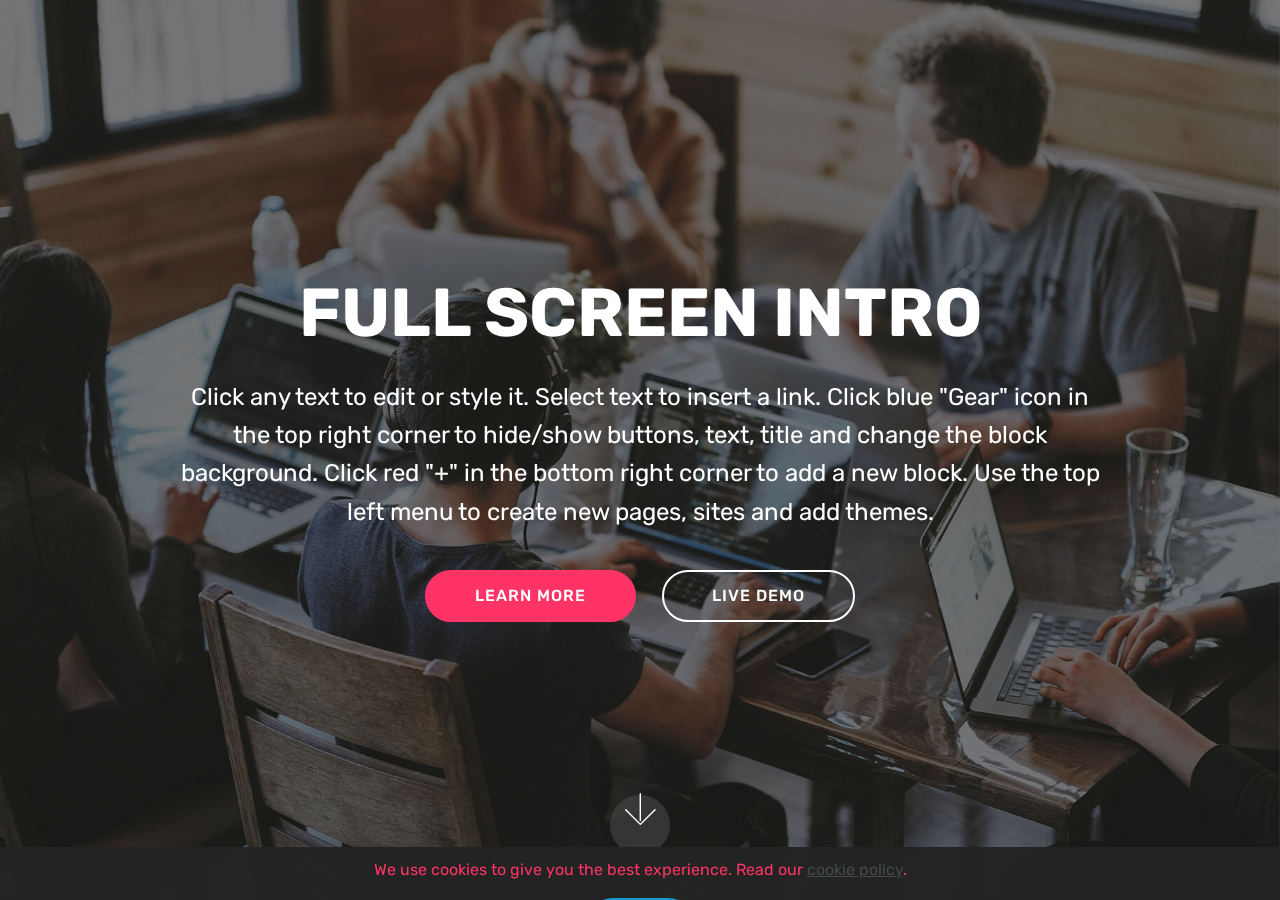
<file: index.html>
<!DOCTYPE html>
<html  >
<head>
  <!-- Site made with Mobirise Website Builder v4.12.4, https://mobirise.com -->
  <meta charset="UTF-8">
  <meta http-equiv="X-UA-Compatible" content="IE=edge">
  <meta name="generator" content="Mobirise v4.12.4, mobirise.com">
  <meta name="twitter:card" content="summary_large_image"/>
  <meta name="twitter:image:src" content="assets/images/index-meta.jpg">
  <meta property="og:image" content="assets/images/index-meta.jpg">
  <meta name="twitter:title" content="//Never Is Forever here...">
  <meta name="viewport" content="width=device-width, initial-scale=1, minimum-scale=1">
  <link rel="shortcut icon" href="assets/images/logo4.png" type="image/x-icon">
  <meta name="description" content="">
  
  
  <title>//Never Is Forever here...</title>
  <link rel="stylesheet" href="assets/web/assets/mobirise-icons/mobirise-icons.css">
  <link rel="stylesheet" href="assets/bootstrap/css/bootstrap.min.css">
  <link rel="stylesheet" href="assets/bootstrap/css/bootstrap-grid.min.css">
  <link rel="stylesheet" href="assets/bootstrap/css/bootstrap-reboot.min.css">
  <link rel="stylesheet" href="assets/tether/tether.min.css">
  <link rel="stylesheet" href="assets/theme/css/style.css">
  <link rel="preload" as="style" href="assets/mobirise/css/mbr-additional.css"><link rel="stylesheet" href="assets/mobirise/css/mbr-additional.css" type="text/css">
  
  
  
</head>
<body>
  <section class="cid-s3zHQ95gdK mbr-fullscreen mbr-parallax-background" id="header2-e">

    

    <div class="mbr-overlay" style="opacity: 0.5; background-color: rgb(35, 35, 35);"></div>

    <div class="container align-center">
        <div class="row justify-content-md-center">
            <div class="mbr-white col-md-10">
                <h1 class="mbr-section-title mbr-bold pb-3 mbr-fonts-style display-1">
                    FULL SCREEN INTRO
                </h1>
                
                <p class="mbr-text pb-3 mbr-fonts-style display-5">
                    Click any text to edit or style it. Select text to insert a link. Click blue "Gear" icon in the top right corner to hide/show buttons, text, title and change the block background. Click red "+" in the bottom right corner to add a new block. Use the top left menu to create new pages, sites and add themes.
                </p>
                <div class="mbr-section-btn">
                    <a class="btn btn-md btn-secondary display-4" href="https://mobirise.co">LEARN MORE</a>
                    <a class="btn btn-md btn-white-outline display-4" href="https://mobirise.co">LIVE DEMO</a>
                </div>
            </div>
        </div>
    </div>
    <div class="mbr-arrow hidden-sm-down" aria-hidden="true">
        <a href="#next">
            <i class="mbri-down mbr-iconfont"></i>
        </a>
    </div>
</section>


  <section class="engine"><a href="https://mobirise.info/m">free website design templates</a></section><script src="assets/web/assets/jquery/jquery.min.js"></script>
  <script src="assets/popper/popper.min.js"></script>
  <script src="assets/bootstrap/js/bootstrap.min.js"></script>
  <script src="assets/web/assets/cookies-alert-plugin/cookies-alert-core.js"></script>
  <script src="assets/web/assets/cookies-alert-plugin/cookies-alert-script.js"></script>
  <script src="assets/tether/tether.min.js"></script>
  <script src="assets/smoothscroll/smooth-scroll.js"></script>
  <script src="assets/parallax/jarallax.min.js"></script>
  <script src="assets/theme/js/script.js"></script>
  
  
<input name="cookieData" type="hidden" data-cookie-customDialogSelector='null' data-cookie-colorText='#ff3366' data-cookie-colorBg='rgba(35, 35, 35, 0.99)' data-cookie-textButton='Agree' data-cookie-colorButton='' data-cookie-colorLink='#424a4d' data-cookie-underlineLink='true' data-cookie-text="We use cookies to give you the best experience. Read our <a href='privacy.html'>cookie policy</a>.">
  </body>
</html>
</file>
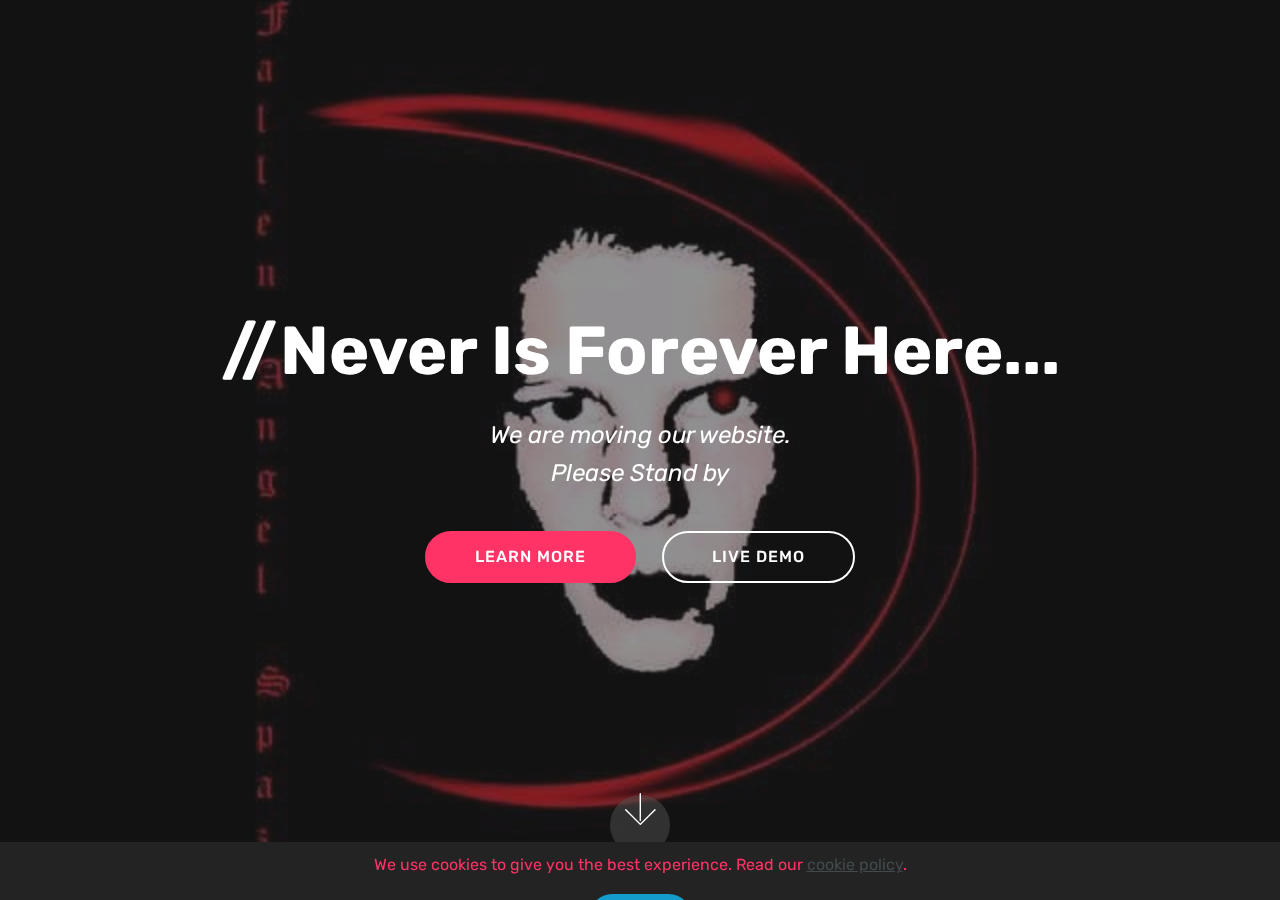
<file: page1.html>
<!DOCTYPE html>
<html  >
<head>
  <!-- Site made with Mobirise Website Builder v4.12.4, https://mobirise.com -->
  <meta charset="UTF-8">
  <meta http-equiv="X-UA-Compatible" content="IE=edge">
  <meta name="generator" content="Mobirise v4.12.4, mobirise.com">
  <meta name="twitter:card" content="summary_large_image"/>
  <meta name="twitter:image:src" content="assets/images/page1-meta.jpg">
  <meta property="og:image" content="assets/images/page1-meta.jpg">
  <meta name="twitter:title" content="Page 1">
  <meta name="viewport" content="width=device-width, initial-scale=1, minimum-scale=1">
  <link rel="shortcut icon" href="assets/images/logo4.png" type="image/x-icon">
  <meta name="description" content="">
  
  
  <title>Page 1</title>
  <link rel="stylesheet" href="assets/web/assets/mobirise-icons/mobirise-icons.css">
  <link rel="stylesheet" href="assets/bootstrap/css/bootstrap.min.css">
  <link rel="stylesheet" href="assets/bootstrap/css/bootstrap-grid.min.css">
  <link rel="stylesheet" href="assets/bootstrap/css/bootstrap-reboot.min.css">
  <link rel="stylesheet" href="assets/tether/tether.min.css">
  <link rel="stylesheet" href="assets/theme/css/style.css">
  <link rel="preload" as="style" href="assets/mobirise/css/mbr-additional.css"><link rel="stylesheet" href="assets/mobirise/css/mbr-additional.css" type="text/css">
  
  
  
</head>
<body>
  <section class="cid-s3zPQ96yl2 mbr-fullscreen mbr-parallax-background" id="header2-u">

    

    <div class="mbr-overlay" style="opacity: 0.5; background-color: rgb(35, 35, 35);"></div>

    <div class="container align-center">
        <div class="row justify-content-md-center">
            <div class="mbr-white col-md-10">
                <h1 class="mbr-section-title mbr-bold pb-3 mbr-fonts-style display-1">//Never Is Forever Here...<br></h1>
                
                <p class="mbr-text pb-3 mbr-fonts-style display-5"><em>We are moving our website.<br>Please Stand by</em></p>
                <div class="mbr-section-btn">
                    <a class="btn btn-md btn-secondary display-4" href="https://mobirise.co">LEARN MORE</a>
                    <a class="btn btn-md btn-white-outline display-4" href="https://mobirise.co">LIVE DEMO</a>
                </div>
            </div>
        </div>
    </div>
    <div class="mbr-arrow hidden-sm-down" aria-hidden="true">
        <a href="#next">
            <i class="mbri-down mbr-iconfont"></i>
        </a>
    </div>
</section>


  <section class="engine"><a href="https://mobirise.info/p">site templates free download</a></section><script src="assets/web/assets/jquery/jquery.min.js"></script>
  <script src="assets/popper/popper.min.js"></script>
  <script src="assets/bootstrap/js/bootstrap.min.js"></script>
  <script src="assets/web/assets/cookies-alert-plugin/cookies-alert-core.js"></script>
  <script src="assets/web/assets/cookies-alert-plugin/cookies-alert-script.js"></script>
  <script src="assets/tether/tether.min.js"></script>
  <script src="assets/smoothscroll/smooth-scroll.js"></script>
  <script src="assets/parallax/jarallax.min.js"></script>
  <script src="assets/theme/js/script.js"></script>
  
  
<input name="cookieData" type="hidden" data-cookie-customDialogSelector='null' data-cookie-colorText='#ff3366' data-cookie-colorBg='rgba(35, 35, 35, 0.99)' data-cookie-textButton='Agree' data-cookie-colorButton='' data-cookie-colorLink='#424a4d' data-cookie-underlineLink='true' data-cookie-text="We use cookies to give you the best experience. Read our <a href='privacy.html'>cookie policy</a>.">
  </body>
</html>
</file>
<file: assets/web/assets/mobirise-icons/mobirise-icons.css>
@font-face {
  font-family: 'MobiriseIcons';
  src:  url('mobirise-icons.eot?spat4u');
  src:  url('mobirise-icons.eot?spat4u#iefix') format('embedded-opentype'),
    url('mobirise-icons.ttf?spat4u') format('truetype'),
    url('mobirise-icons.woff?spat4u') format('woff'),
    url('mobirise-icons.svg?spat4u#MobiriseIcons') format('svg');
  font-weight: normal;
  font-style: normal;
  font-display: swap;
}

[class^="mbri-"], [class*=" mbri-"] {
  /* use !important to prevent issues with browser extensions that change fonts */
  font-family: MobiriseIcons !important;
  speak: none;
  font-style: normal;
  font-weight: normal;
  font-variant: normal;
  text-transform: none;
  line-height: 1;

  /* Better Font Rendering =========== */
  -webkit-font-smoothing: antialiased;
  -moz-osx-font-smoothing: grayscale;
}

.mbri-add-submenu:before {
  content: "\e900";
}
.mbri-alert:before {
  content: "\e901";
}
.mbri-align-center:before {
  content: "\e902";
}
.mbri-align-justify:before {
  content: "\e903";
}
.mbri-align-left:before {
  content: "\e904";
}
.mbri-align-right:before {
  content: "\e905";
}
.mbri-android:before {
  content: "\e906";
}
.mbri-apple:before {
  content: "\e907";
}
.mbri-arrow-down:before {
  content: "\e908";
}
.mbri-arrow-next:before {
  content: "\e909";
}
.mbri-arrow-prev:before {
  content: "\e90a";
}
.mbri-arrow-up:before {
  content: "\e90b";
}
.mbri-bold:before {
  content: "\e90c";
}
.mbri-bookmark:before {
  content: "\e90d";
}
.mbri-bootstrap:before {
  content: "\e90e";
}
.mbri-briefcase:before {
  content: "\e90f";
}
.mbri-browse:before {
  content: "\e910";
}
.mbri-bulleted-list:before {
  content: "\e911";
}
.mbri-calendar:before {
  content: "\e912";
}
.mbri-camera:before {
  content: "\e913";
}
.mbri-cart-add:before {
  content: "\e914";
}
.mbri-cart-full:before {
  content: "\e915";
}
.mbri-cash:before {
  content: "\e916";
}
.mbri-change-style:before {
  content: "\e917";
}
.mbri-chat:before {
  content: "\e918";
}
.mbri-clock:before {
  content: "\e919";
}
.mbri-close:before {
  content: "\e91a";
}
.mbri-cloud:before {
  content: "\e91b";
}
.mbri-code:before {
  content: "\e91c";
}
.mbri-contact-form:before {
  content: "\e91d";
}
.mbri-credit-card:before {
  content: "\e91e";
}
.mbri-cursor-click:before {
  content: "\e91f";
}
.mbri-cust-feedback:before {
  content: "\e920";
}
.mbri-database:before {
  content: "\e921";
}
.mbri-delivery:before {
  content: "\e922";
}
.mbri-desktop:before {
  content: "\e923";
}
.mbri-devices:before {
  content: "\e924";
}
.mbri-down:before {
  content: "\e925";
}
.mbri-download:before {
  content: "\e989";
}
.mbri-drag-n-drop:before {
  content: "\e927";
}
.mbri-drag-n-drop2:before {
  content: "\e928";
}
.mbri-edit:before {
  content: "\e929";
}
.mbri-edit2:before {
  content: "\e92a";
}
.mbri-error:before {
  content: "\e92b";
}
.mbri-extension:before {
  content: "\e92c";
}
.mbri-features:before {
  content: "\e92d";
}
.mbri-file:before {
  content: "\e92e";
}
.mbri-flag:before {
  content: "\e92f";
}
.mbri-folder:before {
  content: "\e930";
}
.mbri-gift:before {
  content: "\e931";
}
.mbri-github:before {
  content: "\e932";
}
.mbri-globe:before {
  content: "\e933";
}
.mbri-globe-2:before {
  content: "\e934";
}
.mbri-growing-chart:before {
  content: "\e935";
}
.mbri-hearth:before {
  content: "\e936";
}
.mbri-help:before {
  content: "\e937";
}
.mbri-home:before {
  content: "\e938";
}
.mbri-hot-cup:before {
  content: "\e939";
}
.mbri-idea:before {
  content: "\e93a";
}
.mbri-image-gallery:before {
  content: "\e93b";
}
.mbri-image-slider:before {
  content: "\e93c";
}
.mbri-info:before {
  content: "\e93d";
}
.mbri-italic:before {
  content: "\e93e";
}
.mbri-key:before {
  content: "\e93f";
}
.mbri-laptop:before {
  content: "\e940";
}
.mbri-layers:before {
  content: "\e941";
}
.mbri-left-right:before {
  content: "\e942";
}
.mbri-left:before {
  content: "\e943";
}
.mbri-letter:before {
  content: "\e944";
}
.mbri-like:before {
  content: "\e945";
}
.mbri-link:before {
  content: "\e946";
}
.mbri-lock:before {
  content: "\e947";
}
.mbri-login:before {
  content: "\e948";
}
.mbri-logout:before {
  content: "\e949";
}
.mbri-magic-stick:before {
  content: "\e94a";
}
.mbri-map-pin:before {
  content: "\e94b";
}
.mbri-menu:before {
  content: "\e94c";
}
.mbri-mobile:before {
  content: "\e94d";
}
.mbri-mobile2:before {
  content: "\e94e";
}
.mbri-mobirise:before {
  content: "\e94f";
}
.mbri-more-horizontal:before {
  content: "\e950";
}
.mbri-more-vertical:before {
  content: "\e951";
}
.mbri-music:before {
  content: "\e952";
}
.mbri-new-file:before {
  content: "\e953";
}
.mbri-numbered-list:before {
  content: "\e954";
}
.mbri-opened-folder:before {
  content: "\e955";
}
.mbri-pages:before {
  content: "\e956";
}
.mbri-paper-plane:before {
  content: "\e957";
}
.mbri-paperclip:before {
  content: "\e958";
}
.mbri-photo:before {
  content: "\e959";
}
.mbri-photos:before {
  content: "\e95a";
}
.mbri-pin:before {
  content: "\e95b";
}
.mbri-play:before {
  content: "\e95c";
}
.mbri-plus:before {
  content: "\e95d";
}
.mbri-preview:before {
  content: "\e95e";
}
.mbri-print:before {
  content: "\e95f";
}
.mbri-protect:before {
  content: "\e960";
}
.mbri-question:before {
  content: "\e961";
}
.mbri-quote-left:before {
  content: "\e962";
}
.mbri-quote-right:before {
  content: "\e963";
}
.mbri-refresh:before {
  content: "\e964";
}
.mbri-responsive:before {
  content: "\e965";
}
.mbri-right:before {
  content: "\e966";
}
.mbri-rocket:before {
  content: "\e967";
}
.mbri-sad-face:before {
  content: "\e968";
}
.mbri-sale:before {
  content: "\e969";
}
.mbri-save:before {
  content: "\e96a";
}
.mbri-search:before {
  content: "\e96b";
}
.mbri-setting:before {
  content: "\e96c";
}
.mbri-setting2:before {
  content: "\e96d";
}
.mbri-setting3:before {
  content: "\e96e";
}
.mbri-share:before {
  content: "\e96f";
}
.mbri-shopping-bag:before {
  content: "\e970";
}
.mbri-shopping-basket:before {
  content: "\e971";
}
.mbri-shopping-cart:before {
  content: "\e972";
}
.mbri-sites:before {
  content: "\e973";
}
.mbri-smile-face:before {
  content: "\e974";
}
.mbri-speed:before {
  content: "\e975";
}
.mbri-star:before {
  content: "\e976";
}
.mbri-success:before {
  content: "\e977";
}
.mbri-sun:before {
  content: "\e978";
}
.mbri-sun2:before {
  content: "\e979";
}
.mbri-tablet:before {
  content: "\e97a";
}
.mbri-tablet-vertical:before {
  content: "\e97b";
}
.mbri-target:before {
  content: "\e97c";
}
.mbri-timer:before {
  content: "\e97d";
}
.mbri-to-ftp:before {
  content: "\e97e";
}
.mbri-to-local-drive:before {
  content: "\e97f";
}
.mbri-touch-swipe:before {
  content: "\e980";
}
.mbri-touch:before {
  content: "\e981";
}
.mbri-trash:before {
  content: "\e982";
}
.mbri-underline:before {
  content: "\e983";
}
.mbri-unlink:before {
  content: "\e984";
}
.mbri-unlock:before {
  content: "\e985";
}
.mbri-up-down:before {
  content: "\e986";
}
.mbri-up:before {
  content: "\e987";
}
.mbri-update:before {
  content: "\e988";
}
.mbri-upload:before {
 content: "\e926"; 
}
.mbri-user:before {
  content: "\e98a";
}
.mbri-user2:before {
  content: "\e98b";
}
.mbri-users:before {
  content: "\e98c";
}
.mbri-video:before {
  content: "\e98d";
}
.mbri-video-play:before {
  content: "\e98e";
}
.mbri-watch:before {
  content: "\e98f";
}
.mbri-website-theme:before {
  content: "\e990";
}
.mbri-wifi:before {
  content: "\e991";
}
.mbri-windows:before {
  content: "\e992";
}
.mbri-zoom-out:before {
  content: "\e993";
}
.mbri-redo:before {
  content: "\e994";
}
.mbri-undo:before {
  content: "\e995";
}
</file>
<file: assets/theme/css/style.css>
/*!
 * Mobirise v4 theme (https://mobirise.com/)
 * Copyright 2017 Mobirise
 */
section {
  background-color: #eeeeee;
}

.form-control:focus {
  box-shadow: none;
}

:focus {
  outline: none;
}

body {
  font-style: normal;
  line-height: 1.5;
}

section,
.container,
.container-fluid {
  position: relative;
  word-wrap: break-word;
}

a.mbr-iconfont:hover {
  text-decoration: none;
}

.article .lead p,
.article .lead ul,
.article .lead ol,
.article .lead pre,
.article .lead blockquote {
  margin-bottom: 0;
}

ul,
ol,
pre,
blockquote {
  margin-bottom: 2.3125rem;
}

pre {
  background: #f4f4f4;
  padding: 10px 24px;
  white-space: pre-wrap;
}

.inactive {
  -webkit-user-select: none;
  -moz-user-select: none;
  -ms-user-select: none;
  user-select: none;
  pointer-events: none;
  -webkit-user-drag: none;
  user-drag: none;
}

.mbr-section__comments .row {
  justify-content: center;
  -webkit-justify-content: center;
}

a {
  font-style: normal;
  font-weight: 400;
  cursor: pointer;
}

a, a:hover {
  text-decoration: none;
}

figure {
  margin-bottom: 0;
}

body {
  color: #232323;
}

h1,
h2,
h3,
h4,
h5,
h6,
.h1,
.h2,
.h3,
.h4,
.h5,
.h6,
.display-1,
.display-2,
.display-3,
.display-4 {
  line-height: 1;
  word-break: break-word;
  word-wrap: break-word;
}

.mbr-section-title {
  font-style: normal;
  line-height: 1.2;
}

.mbr-section-subtitle {
  line-height: 1.3;
}

.mbr-text {
  font-style: normal;
  line-height: 1.6;
}

b,
strong {
  font-weight: bold;
}

blockquote {
  padding: 10px 0 10px 20px;
  position: relative;
  border-left: 2px solid;
  border-color: #ff3366;
}

input:-webkit-autofill, input:-webkit-autofill:hover, input:-webkit-autofill:focus, input:-webkit-autofill:active {
  transition-delay: 9999s;
  transition-property: background-color, color;
}

textarea[type='hidden'] {
  display: none;
}

body {
  position: relative;
}

section {
  background-position: 50% 50%;
  background-repeat: no-repeat;
  background-size: cover;
}

section .mbr-background-video,
section .mbr-background-video-preview {
  position: absolute;
  bottom: 0;
  left: 0;
  right: 0;
  top: 0;
}

.hidden {
  visibility: hidden;
}

.mbr-z-index20 {
  z-index: 20;
}

/*! Base colors */
.mbr-white {
  color: #ffffff;
}

.mbr-black {
  color: #000000;
}

.mbr-bg-white {
  background-color: #ffffff;
}

.mbr-bg-black {
  background-color: #000000;
}

/*! Text-aligns */
.align-left {
  text-align: left;
}

.align-center {
  text-align: center;
}

.align-right {
  text-align: right;
}

@media (max-width: 767px) {
  .align-left,
  .align-center,
  .align-right,
  .mbr-section-btn,
  .mbr-section-title {
    text-align: center;
  }
}

/*! Font-weight  */
.mbr-light {
  font-weight: 300;
}

.mbr-regular {
  font-weight: 400;
}

.mbr-semibold {
  font-weight: 500;
}

.mbr-bold {
  font-weight: 700;
}

/*! Media  */
.media-size-item {
  -moz-flex: 1 1 auto;
  -o-flex: 1 1 auto;
  flex: 1 1 auto;
}

.media-content {
  flex-basis: 100%;
}

.media-container-row {
  display: flex;
  flex-direction: row;
  flex-wrap: wrap;
  justify-content: center;
  align-content: center;
  align-items: start;
}

.media-container-row .media-size-item {
  width: 400px;
}

.media-container-column {
  display: flex;
  flex-direction: column;
  flex-wrap: wrap;
  justify-content: center;
  align-content: center;
  align-items: stretch;
}

.media-container-column > * {
  width: 100%;
}

@media (min-width: 992px) {
  .media-container-row {
    flex-wrap: nowrap;
  }
}

figure {
  overflow: hidden;
}

figure[mbr-media-size] {
  transition: width 0.1s;
}

.mbr-figure img,
.mbr-figure iframe {
  display: block;
  width: 100%;
}

.card {
  background-color: transparent;
  border: none;
}

.card-box {
  width: 100%;
}

.card-img {
  text-align: center;
  flex-shrink: 0;
  -webkit-flex-shrink: 0;
}

.media {
  max-width: 100%;
  margin: 0 auto;
}

.mbr-figure {
  -ms-grid-row-align: center;
  align-self: center;
}

.media-container > div {
  max-width: 100%;
}

.mbr-figure img,
.card-img img {
  width: 100%;
}

@media (max-width: 991px) {
  .media-size-item {
    width: auto !important;
  }
  .media {
    width: auto;
  }
  .mbr-figure {
    width: 100% !important;
  }
}

/*! Buttons */
.btn {
  font-weight: 500;
  border-width: 2px;
  font-style: normal;
  letter-spacing: 1px;
  margin: .4rem .8rem;
  white-space: normal;
  transition: all .3s ease-in-out;
  display: inline-flex;
  align-items: center;
  justify-content: center;
  word-break: break-word;
  -webkit-align-items: center;
  -webkit-justify-content: center;
  display: -webkit-inline-flex;
}

.btn-sm {
  font-weight: 500;
  letter-spacing: 1px;
  transition: all .3s ease-in-out;
}

.btn-md {
  font-weight: 500;
  letter-spacing: 1px;
  margin: .4rem .8rem !important;
  transition: all .3s ease-in-out;
}

.btn-lg {
  font-weight: 500;
  letter-spacing: 1px;
  margin: .4rem .8rem !important;
  transition: all .3s ease-in-out;
}

.mbr-section-btn {
  margin-left: -0.25rem;
  margin-right: -0.25rem;
  font-size: 0;
}

nav .mbr-section-btn {
  margin-left: 0rem;
  margin-right: 0rem;
}

.btn-form {
  border-radius: 0;
}

.btn-form:hover {
  cursor: pointer;
}

/*! Btn icon margin */
.btn .mbr-iconfont,
.btn.btn-sm .mbr-iconfont {
  cursor: pointer;
  margin-right: 0.5rem;
}

.btn.btn-md .mbr-iconfont,
.btn.btn-md .mbr-iconfont {
  margin-right: 0.8rem;
}

.mbr-regular {
  font-weight: 400;
}

.mbr-semibold {
  font-weight: 500;
}

.mbr-bold {
  font-weight: 700;
}

[type='submit'] {
  -webkit-appearance: none;
}

/*! Full-screen */
.mbr-fullscreen .mbr-overlay {
  min-height: 100vh;
}

.mbr-fullscreen {
  display: flex;
  display: -moz-flex;
  display: -ms-flex;
  display: -o-flex;
  align-items: center;
  -webkit-align-items: center;
  min-height: 100vh;
  padding-top: 3rem;
  padding-bottom: 3rem;
}

/*! Map */
.map {
  height: 25rem;
  position: relative;
}

.map iframe {
  width: 100%;
  height: 100%;
}

.mbr-overlay {
  background-color: #000;
  bottom: 0;
  left: 0;
  opacity: .5;
  position: absolute;
  right: 0;
  top: 0;
  z-index: 0;
  pointer-events: none;
}

/* Form */
blockquote {
  font-style: italic;
  padding: 10px 0 10px 20px;
  font-size: 1.09rem;
  position: relative;
  border-width: 3px;
}

.form-control {
  background-color: #f5f5f5;
  box-shadow: none;
  color: #565656;
  line-height: 1.43;
  min-height: 3.5em;
  padding: 1.07em .5em;
}

.form-control, .form-control:focus {
  border: 1px solid #e8e8e8;
}

.form-active .form-control:invalid {
  border-color: red;
}

.form-control-label {
  position: relative;
  cursor: pointer;
  margin-bottom: .357em;
  padding: 0;
}

.alert {
  color: #ffffff;
  border-radius: 0;
  border: 0;
  font-size: .875rem;
  line-height: 1.5;
  margin-bottom: 1.875rem;
  padding: 1.25rem;
  position: relative;
}

.alert.alert-form::after {
  background-color: inherit;
  bottom: -7px;
  content: "";
  display: block;
  height: 14px;
  left: 50%;
  margin-left: -7px;
  position: absolute;
  transform: rotate(45deg);
  width: 14px;
  -webkit-transform: rotate(45deg);
}

.form-asterisk {
  font-family: initial;
  position: absolute;
  top: -2px;
  font-weight: normal;
}

/*! Scroll to top arrow */
#scrollToTop a i:before {
  content: '';
  position: absolute;
  height: 40%;
  top: 25%;
  background: #fff;
  width: 2px;
  left: calc(50% - 1px);
}

#scrollToTop a i:after {
  content: '';
  position: absolute;
  display: block;
  border-top: 2px solid #fff;
  border-right: 2px solid #fff;
  width: 40%;
  height: 40%;
  left: 30%;
  bottom: 30%;
  transform: rotate(135deg);
  -webkit-transform: rotate(135deg);
}

.mbr-arrow-up {
  bottom: 25px;
  right: 90px;
  position: fixed;
  text-align: right;
  z-index: 5000;
  color: #ffffff;
  font-size: 32px;
  transform: rotate(180deg);
  -webkit-transform: rotate(180deg);
}

.mbr-arrow-up a {
  background: rgba(0, 0, 0, 0.2);
  border-radius: 3px;
  color: #fff;
  display: inline-block;
  height: 60px;
  width: 60px;
  outline-style: none !important;
  position: relative;
  text-decoration: none;
  transition: all 0.3s ease-in-out;
  cursor: pointer;
  text-align: center;
}

.mbr-arrow-up a:hover {
  background-color: rgba(0, 0, 0, 0.4);
}

.mbr-arrow-up a i {
  line-height: 60px;
}

.mbr-arrow-up-icon {
  display: block;
  color: #fff;
}

.mbr-arrow-up-icon::before {
  content: '\203a';
  display: inline-block;
  font-family: serif;
  font-size: 32px;
  line-height: 1;
  font-style: normal;
  position: relative;
  top: 6px;
  left: -4px;
  -webkit-transform: rotate(-90deg);
  transform: rotate(-90deg);
}

/*! Arrow Down */
.mbr-arrow {
  position: absolute;
  bottom: 45px;
  left: 50%;
  width: 60px;
  height: 60px;
  cursor: pointer;
  background-color: rgba(80, 80, 80, 0.5);
  border-radius: 50%;
  -webkit-transform: translateX(-50%);
  transform: translateX(-50%);
}

.mbr-arrow > a {
  display: inline-block;
  text-decoration: none;
  outline-style: none;
  -webkit-animation: arrowdown 1.7s ease-in-out infinite;
  animation: arrowdown 1.7s ease-in-out infinite;
}

.mbr-arrow > a > i {
  position: absolute;
  top: -2px;
  left: 15px;
  font-size: 2rem;
}

@keyframes arrowdown {
  0% {
    transform: translateY(0px);
    -webkit-transform: translateY(0px);
  }
  50% {
    transform: translateY(-5px);
    -webkit-transform: translateY(-5px);
  }
  100% {
    transform: translateY(0px);
    -webkit-transform: translateY(0px);
  }
}

@-webkit-keyframes arrowdown {
  0% {
    transform: translateY(0px);
    -webkit-transform: translateY(0px);
  }
  50% {
    transform: translateY(-5px);
    -webkit-transform: translateY(-5px);
  }
  100% {
    transform: translateY(0px);
    -webkit-transform: translateY(0px);
  }
}

@media (max-width: 500px) {
  .mbr-arrow-up {
    left: 50%;
    right: auto;
    transform: translateX(-50%) rotate(180deg);
    -webkit-transform: translateX(-50%) rotate(180deg);
  }
}

/*Gradients animation*/
@keyframes gradient-animation {
  from {
    background-position: 0% 100%;
    -webkit-animation-timing-function: ease-in-out;
            animation-timing-function: ease-in-out;
  }
  to {
    background-position: 100% 0%;
    -webkit-animation-timing-function: ease-in-out;
            animation-timing-function: ease-in-out;
  }
}

@-webkit-keyframes gradient-animation {
  from {
    background-position: 0% 100%;
    -webkit-animation-timing-function: ease-in-out;
            animation-timing-function: ease-in-out;
  }
  to {
    background-position: 100% 0%;
    -webkit-animation-timing-function: ease-in-out;
            animation-timing-function: ease-in-out;
  }
}

.bg-gradient {
  background-size: 200% 200%;
  animation: gradient-animation 5s infinite alternate;
  -webkit-animation: gradient-animation 5s infinite alternate;
}

.menu .navbar-brand {
  display: -webkit-flex;
}

.menu .navbar-brand span {
  display: flex;
  display: -webkit-flex;
}

.menu .navbar-brand .navbar-caption-wrap {
  display: -webkit-flex;
}

.menu .navbar-brand .navbar-logo img {
  display: -webkit-flex;
}

@media (min-width: 768px) and (max-width: 1023px) {
  .menu .navbar-toggleable-sm .navbar-nav {
    display: -ms-flexbox;
  }
}

@media (max-width: 1023px) {
  .menu .navbar-collapse {
    max-height: 93.5vh;
  }
  .menu .navbar-collapse.show {
    overflow: auto;
  }
}

@media (min-width: 1024px) {
  .menu .navbar-nav.nav-dropdown {
    display: -webkit-flex;
  }
  .menu .navbar-toggleable-sm .navbar-collapse {
    display: -webkit-flex !important;
  }
  .menu .collapsed .navbar-collapse {
    max-height: 93.5vh;
  }
  .menu .collapsed .navbar-collapse.show {
    overflow: auto;
  }
}

@media (max-width: 767px) {
  .menu .navbar-collapse {
    max-height: 80vh;
  }
}

/* Others*/
.note-check a[data-value=Rubik] {
  font-style: normal;
}

.mbr-arrow a {
  color: #ffffff;
}

@media (max-width: 767px) {
  .mbr-arrow {
    display: none;
  }
}

.navbar {
  display: -webkit-flex;
  -webkit-flex-wrap: wrap;
  -webkit-align-items: center;
  -webkit-justify-content: space-between;
}

.navbar-collapse {
  -webkit-flex-basis: 100%;
  -webkit-flex-grow: 1;
  -webkit-align-items: center;
}

.nav-dropdown .link {
  padding: 0.667em 1.667em !important;
  margin: 0 !important;
}

.nav {
  display: -webkit-flex;
  -webkit-flex-wrap: wrap;
}

.row {
  display: -webkit-flex;
  -webkit-flex-wrap: wrap;
}

.justify-content-center {
  -webkit-justify-content: center;
}

.form-inline {
  display: -webkit-flex;
  -webkit-align-items: center;
}

.card-wrapper {
  -webkit-flex: 1;
}

.carousel-control {
  z-index: 10;
  display: -webkit-flex;
  -webkit-align-items: center;
  -webkit-justify-content: center;
}

.carousel-controls {
  display: -webkit-flex;
}

.media {
  display: -webkit-flex;
}

.form-group:focus {
  outline: none;
}

.jq-selectbox__select {
  padding: 1.07em 0.5em;
  position: absolute;
  top: 0;
  left: 0;
  width: 100%;
}

.jq-selectbox__dropdown {
  position: absolute;
  top: 100%;
  left: 0 !important;
  width: 100% !important;
}

.jq-selectbox__trigger-arrow {
  -webkit-transform: translateY(-50%);
          transform: translateY(-50%);
}

.jq-selectbox li {
  padding: 1.07em 0.5em;
}

input[type='range'] {
  padding-left: 0 !important;
  padding-right: 0 !important;
}

.modal-dialog,
.modal-content {
  height: 100%;
}

.modal-dialog .carousel-inner {
  height: calc(100vh - 1.75rem);
}

@media (max-width: 575px) {
  .modal-dialog .carousel-inner {
    height: calc(100vh - 1rem);
  }
}

.carousel-item {
  text-align: center;
}

.carousel-item img {
  margin: auto;
}

.navbar-toggler {
  align-self: flex-start;
  padding: 0.25rem 0.75rem;
  font-size: 1.25rem;
  line-height: 1;
  background: transparent;
  border: 1px solid transparent;
  border-radius: 0.25rem;
}

.navbar-toggler:focus,
.navbar-toggler:hover {
  text-decoration: none;
}

.navbar-toggler-icon {
  display: inline-block;
  width: 1.5em;
  height: 1.5em;
  vertical-align: middle;
  content: '';
  background: no-repeat center center;
  background-size: 100% 100%;
}

.navbar-toggler-left {
  position: absolute;
  left: 1rem;
}

.navbar-toggler-right {
  position: absolute;
  right: 1rem;
}

@media (max-width: 575px) {
  .navbar-toggleable .navbar-nav .dropdown-menu {
    position: static;
    float: none;
  }
  .navbar-toggleable > .container {
    padding-right: 0;
    padding-left: 0;
  }
}

@media (min-width: 576px) {
  .navbar-toggleable {
    flex-direction: row;
    flex-wrap: nowrap;
    align-items: center;
  }
  .navbar-toggleable .navbar-nav {
    flex-direction: row;
  }
  .navbar-toggleable .navbar-nav .nav-link {
    padding-right: 0.5rem;
    padding-left: 0.5rem;
  }
  .navbar-toggleable > .container {
    display: flex;
    flex-wrap: nowrap;
    align-items: center;
  }
  .navbar-toggleable .navbar-collapse {
    display: flex !important;
    width: 100%;
  }
  .navbar-toggleable .navbar-toggler {
    display: none;
  }
}

@media (max-width: 767px) {
  .navbar-toggleable-sm .navbar-nav .dropdown-menu {
    position: static;
    float: none;
  }
  .navbar-toggleable-sm > .container {
    padding-right: 0;
    padding-left: 0;
  }
}

@media (min-width: 768px) {
  .navbar-toggleable-sm {
    flex-direction: row;
    flex-wrap: nowrap;
    align-items: center;
  }
  .navbar-toggleable-sm .navbar-nav {
    flex-direction: row;
  }
  .navbar-toggleable-sm .navbar-nav .nav-link {
    padding-right: 0.5rem;
    padding-left: 0.5rem;
  }
  .navbar-toggleable-sm > .container {
    display: flex;
    flex-wrap: nowrap;
    align-items: center;
  }
  .navbar-toggleable-sm .navbar-collapse {
    display: none;
    width: 100%;
  }
  .navbar-toggleable-sm .navbar-toggler {
    display: none;
  }
}

@media (max-width: 1023px) {
  .navbar-toggleable-md .navbar-nav .dropdown-menu {
    position: static;
    float: none;
  }
  .navbar-toggleable-md > .container {
    padding-right: 0;
    padding-left: 0;
  }
}

@media (min-width: 1024px) {
  .navbar-toggleable-md {
    flex-direction: row;
    flex-wrap: nowrap;
    align-items: center;
  }
  .navbar-toggleable-md .navbar-nav {
    flex-direction: row;
  }
  .navbar-toggleable-md .navbar-nav .nav-link {
    padding-right: 0.5rem;
    padding-left: 0.5rem;
  }
  .navbar-toggleable-md > .container {
    display: flex;
    flex-wrap: nowrap;
    align-items: center;
  }
  .navbar-toggleable-md .navbar-collapse {
    display: flex !important;
    width: 100%;
  }
  .navbar-toggleable-md .navbar-toggler {
    display: none;
  }
}

@media (max-width: 1199px) {
  .navbar-toggleable-lg .navbar-nav .dropdown-menu {
    position: static;
    float: none;
  }
  .navbar-toggleable-lg > .container {
    padding-right: 0;
    padding-left: 0;
  }
}

@media (min-width: 1200px) {
  .navbar-toggleable-lg {
    flex-direction: row;
    flex-wrap: nowrap;
    align-items: center;
  }
  .navbar-toggleable-lg .navbar-nav {
    flex-direction: row;
  }
  .navbar-toggleable-lg .navbar-nav .nav-link {
    padding-right: 0.5rem;
    padding-left: 0.5rem;
  }
  .navbar-toggleable-lg > .container {
    display: flex;
    flex-wrap: nowrap;
    align-items: center;
  }
  .navbar-toggleable-lg .navbar-collapse {
    display: flex !important;
    width: 100%;
  }
  .navbar-toggleable-lg .navbar-toggler {
    display: none;
  }
}

.navbar-toggleable-xl {
  flex-direction: row;
  flex-wrap: nowrap;
  align-items: center;
}

.navbar-toggleable-xl .navbar-nav .dropdown-menu {
  position: static;
  float: none;
}

.navbar-toggleable-xl > .container {
  padding-right: 0;
  padding-left: 0;
}

.navbar-toggleable-xl .navbar-nav {
  flex-direction: row;
}

.navbar-toggleable-xl .navbar-nav .nav-link {
  padding-right: 0.5rem;
  padding-left: 0.5rem;
}

.navbar-toggleable-xl > .container {
  display: flex;
  flex-wrap: nowrap;
  align-items: center;
}

.navbar-toggleable-xl .navbar-collapse {
  display: flex !important;
  width: 100%;
}

.navbar-toggleable-xl .navbar-toggler {
  display: none;
}

.card-img {
  width: auto;
}

.menu .navbar.collapsed:not(.beta-menu) {
  flex-direction: column;
}

.carousel-item.active,
.carousel-item-next,
.carousel-item-prev {
  display: flex;
}

.note-air-layout .dropup .dropdown-menu,
.note-air-layout .navbar-fixed-bottom .dropdown .dropdown-menu {
  bottom: initial !important;
}

html,
body {
  height: auto;
  min-height: 100vh;
}

.dropup .dropdown-toggle::after {
  display: none;
}
.engine {
	position: absolute;
	text-indent: -2400px;
	text-align: center;
	padding: 0;
	top: 0;
	left: -2400px;
}
</file>
<file: assets/mobirise/css/mbr-additional.css>
@import url(https://fonts.googleapis.com/css?family=Rubik:300,300i,400,400i,500,500i,700,700i,900,900i&display=swap);





body {
  font-family: Rubik;
}
.display-1 {
  font-family: 'Rubik', sans-serif;
  font-size: 4.25rem;
  font-display: swap;
}
.display-1 > .mbr-iconfont {
  font-size: 6.8rem;
}
.display-2 {
  font-family: 'Rubik', sans-serif;
  font-size: 3rem;
  font-display: swap;
}
.display-2 > .mbr-iconfont {
  font-size: 4.8rem;
}
.display-4 {
  font-family: 'Rubik', sans-serif;
  font-size: 1rem;
  font-display: swap;
}
.display-4 > .mbr-iconfont {
  font-size: 1.6rem;
}
.display-5 {
  font-family: 'Rubik', sans-serif;
  font-size: 1.5rem;
  font-display: swap;
}
.display-5 > .mbr-iconfont {
  font-size: 2.4rem;
}
.display-7 {
  font-family: 'Rubik', sans-serif;
  font-size: 1rem;
  font-display: swap;
}
.display-7 > .mbr-iconfont {
  font-size: 1.6rem;
}
/* ---- Fluid typography for mobile devices ---- */
/* 1.4 - font scale ratio ( bootstrap == 1.42857 ) */
/* 100vw - current viewport width */
/* (48 - 20)  48 == 48rem == 768px, 20 == 20rem == 320px(minimal supported viewport) */
/* 0.65 - min scale variable, may vary */
@media (max-width: 768px) {
  .display-1 {
    font-size: 3.4rem;
    font-size: calc( 2.1374999999999997rem + (4.25 - 2.1374999999999997) * ((100vw - 20rem) / (48 - 20)));
    line-height: calc( 1.4 * (2.1374999999999997rem + (4.25 - 2.1374999999999997) * ((100vw - 20rem) / (48 - 20))));
  }
  .display-2 {
    font-size: 2.4rem;
    font-size: calc( 1.7rem + (3 - 1.7) * ((100vw - 20rem) / (48 - 20)));
    line-height: calc( 1.4 * (1.7rem + (3 - 1.7) * ((100vw - 20rem) / (48 - 20))));
  }
  .display-4 {
    font-size: 0.8rem;
    font-size: calc( 1rem + (1 - 1) * ((100vw - 20rem) / (48 - 20)));
    line-height: calc( 1.4 * (1rem + (1 - 1) * ((100vw - 20rem) / (48 - 20))));
  }
  .display-5 {
    font-size: 1.2rem;
    font-size: calc( 1.175rem + (1.5 - 1.175) * ((100vw - 20rem) / (48 - 20)));
    line-height: calc( 1.4 * (1.175rem + (1.5 - 1.175) * ((100vw - 20rem) / (48 - 20))));
  }
}
/* Buttons */
.btn {
  padding: 1rem 3rem;
  border-radius: 3px;
}
.btn-sm {
  padding: 0.6rem 1.5rem;
  border-radius: 3px;
}
.btn-md {
  padding: 1rem 3rem;
  border-radius: 3px;
}
.btn-lg {
  padding: 1.2rem 3.2rem;
  border-radius: 3px;
}
.bg-primary {
  background-color: #149dcc !important;
}
.bg-success {
  background-color: #f7ed4a !important;
}
.bg-info {
  background-color: #82786e !important;
}
.bg-warning {
  background-color: #879a9f !important;
}
.bg-danger {
  background-color: #b1a374 !important;
}
.btn-primary,
.btn-primary:active {
  background-color: #149dcc !important;
  border-color: #149dcc !important;
  color: #ffffff !important;
}
.btn-primary:hover,
.btn-primary:focus,
.btn-primary.focus,
.btn-primary.active {
  color: #ffffff !important;
  background-color: #0d6786 !important;
  border-color: #0d6786 !important;
}
.btn-primary.disabled,
.btn-primary:disabled {
  color: #ffffff !important;
  background-color: #0d6786 !important;
  border-color: #0d6786 !important;
}
.btn-secondary,
.btn-secondary:active {
  background-color: #ff3366 !important;
  border-color: #ff3366 !important;
  color: #ffffff !important;
}
.btn-secondary:hover,
.btn-secondary:focus,
.btn-secondary.focus,
.btn-secondary.active {
  color: #ffffff !important;
  background-color: #e50039 !important;
  border-color: #e50039 !important;
}
.btn-secondary.disabled,
.btn-secondary:disabled {
  color: #ffffff !important;
  background-color: #e50039 !important;
  border-color: #e50039 !important;
}
.btn-info,
.btn-info:active {
  background-color: #82786e !important;
  border-color: #82786e !important;
  color: #ffffff !important;
}
.btn-info:hover,
.btn-info:focus,
.btn-info.focus,
.btn-info.active {
  color: #ffffff !important;
  background-color: #59524b !important;
  border-color: #59524b !important;
}
.btn-info.disabled,
.btn-info:disabled {
  color: #ffffff !important;
  background-color: #59524b !important;
  border-color: #59524b !important;
}
.btn-success,
.btn-success:active {
  background-color: #f7ed4a !important;
  border-color: #f7ed4a !important;
  color: #3f3c03 !important;
}
.btn-success:hover,
.btn-success:focus,
.btn-success.focus,
.btn-success.active {
  color: #3f3c03 !important;
  background-color: #eadd0a !important;
  border-color: #eadd0a !important;
}
.btn-success.disabled,
.btn-success:disabled {
  color: #3f3c03 !important;
  background-color: #eadd0a !important;
  border-color: #eadd0a !important;
}
.btn-warning,
.btn-warning:active {
  background-color: #879a9f !important;
  border-color: #879a9f !important;
  color: #ffffff !important;
}
.btn-warning:hover,
.btn-warning:focus,
.btn-warning.focus,
.btn-warning.active {
  color: #ffffff !important;
  background-color: #617479 !important;
  border-color: #617479 !important;
}
.btn-warning.disabled,
.btn-warning:disabled {
  color: #ffffff !important;
  background-color: #617479 !important;
  border-color: #617479 !important;
}
.btn-danger,
.btn-danger:active {
  background-color: #b1a374 !important;
  border-color: #b1a374 !important;
  color: #ffffff !important;
}
.btn-danger:hover,
.btn-danger:focus,
.btn-danger.focus,
.btn-danger.active {
  color: #ffffff !important;
  background-color: #8b7d4e !important;
  border-color: #8b7d4e !important;
}
.btn-danger.disabled,
.btn-danger:disabled {
  color: #ffffff !important;
  background-color: #8b7d4e !important;
  border-color: #8b7d4e !important;
}
.btn-white {
  color: #333333 !important;
}
.btn-white,
.btn-white:active {
  background-color: #ffffff !important;
  border-color: #ffffff !important;
  color: #808080 !important;
}
.btn-white:hover,
.btn-white:focus,
.btn-white.focus,
.btn-white.active {
  color: #808080 !important;
  background-color: #d9d9d9 !important;
  border-color: #d9d9d9 !important;
}
.btn-white.disabled,
.btn-white:disabled {
  color: #808080 !important;
  background-color: #d9d9d9 !important;
  border-color: #d9d9d9 !important;
}
.btn-black,
.btn-black:active {
  background-color: #333333 !important;
  border-color: #333333 !important;
  color: #ffffff !important;
}
.btn-black:hover,
.btn-black:focus,
.btn-black.focus,
.btn-black.active {
  color: #ffffff !important;
  background-color: #0d0d0d !important;
  border-color: #0d0d0d !important;
}
.btn-black.disabled,
.btn-black:disabled {
  color: #ffffff !important;
  background-color: #0d0d0d !important;
  border-color: #0d0d0d !important;
}
.btn-primary-outline,
.btn-primary-outline:active {
  background: none;
  border-color: #0b566f;
  color: #0b566f;
}
.btn-primary-outline:hover,
.btn-primary-outline:focus,
.btn-primary-outline.focus,
.btn-primary-outline.active {
  color: #ffffff;
  background-color: #149dcc;
  border-color: #149dcc;
}
.btn-primary-outline.disabled,
.btn-primary-outline:disabled {
  color: #ffffff !important;
  background-color: #149dcc !important;
  border-color: #149dcc !important;
}
.btn-secondary-outline,
.btn-secondary-outline:active {
  background: none;
  border-color: #cc0033;
  color: #cc0033;
}
.btn-secondary-outline:hover,
.btn-secondary-outline:focus,
.btn-secondary-outline.focus,
.btn-secondary-outline.active {
  color: #ffffff;
  background-color: #ff3366;
  border-color: #ff3366;
}
.btn-secondary-outline.disabled,
.btn-secondary-outline:disabled {
  color: #ffffff !important;
  background-color: #ff3366 !important;
  border-color: #ff3366 !important;
}
.btn-info-outline,
.btn-info-outline:active {
  background: none;
  border-color: #4b453f;
  color: #4b453f;
}
.btn-info-outline:hover,
.btn-info-outline:focus,
.btn-info-outline.focus,
.btn-info-outline.active {
  color: #ffffff;
  background-color: #82786e;
  border-color: #82786e;
}
.btn-info-outline.disabled,
.btn-info-outline:disabled {
  color: #ffffff !important;
  background-color: #82786e !important;
  border-color: #82786e !important;
}
.btn-success-outline,
.btn-success-outline:active {
  background: none;
  border-color: #d2c609;
  color: #d2c609;
}
.btn-success-outline:hover,
.btn-success-outline:focus,
.btn-success-outline.focus,
.btn-success-outline.active {
  color: #3f3c03;
  background-color: #f7ed4a;
  border-color: #f7ed4a;
}
.btn-success-outline.disabled,
.btn-success-outline:disabled {
  color: #3f3c03 !important;
  background-color: #f7ed4a !important;
  border-color: #f7ed4a !important;
}
.btn-warning-outline,
.btn-warning-outline:active {
  background: none;
  border-color: #55666b;
  color: #55666b;
}
.btn-warning-outline:hover,
.btn-warning-outline:focus,
.btn-warning-outline.focus,
.btn-warning-outline.active {
  color: #ffffff;
  background-color: #879a9f;
  border-color: #879a9f;
}
.btn-warning-outline.disabled,
.btn-warning-outline:disabled {
  color: #ffffff !important;
  background-color: #879a9f !important;
  border-color: #879a9f !important;
}
.btn-danger-outline,
.btn-danger-outline:active {
  background: none;
  border-color: #7a6e45;
  color: #7a6e45;
}
.btn-danger-outline:hover,
.btn-danger-outline:focus,
.btn-danger-outline.focus,
.btn-danger-outline.active {
  color: #ffffff;
  background-color: #b1a374;
  border-color: #b1a374;
}
.btn-danger-outline.disabled,
.btn-danger-outline:disabled {
  color: #ffffff !important;
  background-color: #b1a374 !important;
  border-color: #b1a374 !important;
}
.btn-black-outline,
.btn-black-outline:active {
  background: none;
  border-color: #000000;
  color: #000000;
}
.btn-black-outline:hover,
.btn-black-outline:focus,
.btn-black-outline.focus,
.btn-black-outline.active {
  color: #ffffff;
  background-color: #333333;
  border-color: #333333;
}
.btn-black-outline.disabled,
.btn-black-outline:disabled {
  color: #ffffff !important;
  background-color: #333333 !important;
  border-color: #333333 !important;
}
.btn-white-outline,
.btn-white-outline:active,
.btn-white-outline.active {
  background: none;
  border-color: #ffffff;
  color: #ffffff;
}
.btn-white-outline:hover,
.btn-white-outline:focus,
.btn-white-outline.focus {
  color: #333333;
  background-color: #ffffff;
  border-color: #ffffff;
}
.text-primary {
  color: #149dcc !important;
}
.text-secondary {
  color: #ff3366 !important;
}
.text-success {
  color: #f7ed4a !important;
}
.text-info {
  color: #82786e !important;
}
.text-warning {
  color: #879a9f !important;
}
.text-danger {
  color: #b1a374 !important;
}
.text-white {
  color: #ffffff !important;
}
.text-black {
  color: #000000 !important;
}
a.text-primary:hover,
a.text-primary:focus {
  color: #0b566f !important;
}
a.text-secondary:hover,
a.text-secondary:focus {
  color: #cc0033 !important;
}
a.text-success:hover,
a.text-success:focus {
  color: #d2c609 !important;
}
a.text-info:hover,
a.text-info:focus {
  color: #4b453f !important;
}
a.text-warning:hover,
a.text-warning:focus {
  color: #55666b !important;
}
a.text-danger:hover,
a.text-danger:focus {
  color: #7a6e45 !important;
}
a.text-white:hover,
a.text-white:focus {
  color: #b3b3b3 !important;
}
a.text-black:hover,
a.text-black:focus {
  color: #4d4d4d !important;
}
.alert-success {
  background-color: #70c770;
}
.alert-info {
  background-color: #82786e;
}
.alert-warning {
  background-color: #879a9f;
}
.alert-danger {
  background-color: #b1a374;
}
.mbr-section-btn a.btn:not(.btn-form) {
  border-radius: 100px;
}
.mbr-section-btn a.btn:not(.btn-form):hover,
.mbr-section-btn a.btn:not(.btn-form):focus {
  box-shadow: none !important;
}
.mbr-section-btn a.btn:not(.btn-form):hover,
.mbr-section-btn a.btn:not(.btn-form):focus {
  box-shadow: 0 10px 40px 0 rgba(0, 0, 0, 0.2) !important;
  -webkit-box-shadow: 0 10px 40px 0 rgba(0, 0, 0, 0.2) !important;
}
.mbr-gallery-filter li a {
  border-radius: 100px !important;
}
.mbr-gallery-filter li.active .btn {
  background-color: #149dcc;
  border-color: #149dcc;
  color: #ffffff;
}
.mbr-gallery-filter li.active .btn:focus {
  box-shadow: none;
}
.nav-tabs .nav-link {
  border-radius: 100px !important;
}
a,
a:hover {
  color: #149dcc;
}
.mbr-plan-header.bg-primary .mbr-plan-subtitle,
.mbr-plan-header.bg-primary .mbr-plan-price-desc {
  color: #b4e6f8;
}
.mbr-plan-header.bg-success .mbr-plan-subtitle,
.mbr-plan-header.bg-success .mbr-plan-price-desc {
  color: #ffffff;
}
.mbr-plan-header.bg-info .mbr-plan-subtitle,
.mbr-plan-header.bg-info .mbr-plan-price-desc {
  color: #beb8b2;
}
.mbr-plan-header.bg-warning .mbr-plan-subtitle,
.mbr-plan-header.bg-warning .mbr-plan-price-desc {
  color: #ced6d8;
}
.mbr-plan-header.bg-danger .mbr-plan-subtitle,
.mbr-plan-header.bg-danger .mbr-plan-price-desc {
  color: #dfd9c6;
}
/* Scroll to top button*/
.scrollToTop_wraper {
  display: none;
}
.form-control {
  font-family: 'Rubik', sans-serif;
  font-size: 1rem;
  font-display: swap;
}
.form-control > .mbr-iconfont {
  font-size: 1.6rem;
}
blockquote {
  border-color: #149dcc;
}
/* Forms */
.mbr-form .btn {
  margin: .4rem 0;
}
.mbr-form .input-group-btn a.btn {
  border-radius: 100px !important;
}
.mbr-form .input-group-btn a.btn:hover {
  box-shadow: 0 10px 40px 0 rgba(0, 0, 0, 0.2);
}
.mbr-form .input-group-btn button[type="submit"] {
  border-radius: 100px !important;
  padding: 1rem 3rem;
}
.mbr-form .input-group-btn button[type="submit"]:hover {
  box-shadow: 0 10px 40px 0 rgba(0, 0, 0, 0.2);
}
.form2 .form-control {
  border-top-left-radius: 100px;
  border-bottom-left-radius: 100px;
}
.form2 .input-group-btn a.btn {
  border-top-left-radius: 0 !important;
  border-bottom-left-radius: 0 !important;
}
.form2 .input-group-btn button[type="submit"] {
  border-top-left-radius: 0 !important;
  border-bottom-left-radius: 0 !important;
}
.form3 input[type="email"] {
  border-radius: 100px !important;
}
@media (max-width: 349px) {
  .form2 input[type="email"] {
    border-radius: 100px !important;
  }
  .form2 .input-group-btn a.btn {
    border-radius: 100px !important;
  }
  .form2 .input-group-btn button[type="submit"] {
    border-radius: 100px !important;
  }
}
@media (max-width: 767px) {
  .btn {
    font-size: .75rem !important;
  }
  .btn .mbr-iconfont {
    font-size: 1rem !important;
  }
}
/* Footer */
.mbr-footer-content li::before,
.mbr-footer .mbr-contacts li::before {
  background: #149dcc;
}
.mbr-footer-content li a:hover,
.mbr-footer .mbr-contacts li a:hover {
  color: #149dcc;
}
.footer3 input[type="email"],
.footer4 input[type="email"] {
  border-radius: 100px !important;
}
.footer3 .input-group-btn a.btn,
.footer4 .input-group-btn a.btn {
  border-radius: 100px !important;
}
.footer3 .input-group-btn button[type="submit"],
.footer4 .input-group-btn button[type="submit"] {
  border-radius: 100px !important;
}
/* Headers*/
.header13 .form-inline input[type="email"],
.header14 .form-inline input[type="email"] {
  border-radius: 100px;
}
.header13 .form-inline input[type="text"],
.header14 .form-inline input[type="text"] {
  border-radius: 100px;
}
.header13 .form-inline input[type="tel"],
.header14 .form-inline input[type="tel"] {
  border-radius: 100px;
}
.header13 .form-inline a.btn,
.header14 .form-inline a.btn {
  border-radius: 100px;
}
.header13 .form-inline button,
.header14 .form-inline button {
  border-radius: 100px !important;
}
@media screen and (-ms-high-contrast: active), (-ms-high-contrast: none) {
  .card-wrapper {
    flex: auto !important;
  }
}
.jq-selectbox li:hover,
.jq-selectbox li.selected {
  background-color: #149dcc;
  color: #ffffff;
}
.jq-selectbox .jq-selectbox__trigger-arrow,
.jq-number__spin.minus:after,
.jq-number__spin.plus:after {
  transition: 0.4s;
  border-top-color: currentColor;
  border-bottom-color: currentColor;
}
.jq-selectbox:hover .jq-selectbox__trigger-arrow,
.jq-number__spin.minus:hover:after,
.jq-number__spin.plus:hover:after {
  border-top-color: #149dcc;
  border-bottom-color: #149dcc;
}
.xdsoft_datetimepicker .xdsoft_calendar td.xdsoft_default,
.xdsoft_datetimepicker .xdsoft_calendar td.xdsoft_current,
.xdsoft_datetimepicker .xdsoft_timepicker .xdsoft_time_box > div > div.xdsoft_current {
  color: #ffffff !important;
  background-color: #149dcc !important;
  box-shadow: none !important;
}
.xdsoft_datetimepicker .xdsoft_calendar td:hover,
.xdsoft_datetimepicker .xdsoft_timepicker .xdsoft_time_box > div > div:hover {
  color: #ffffff !important;
  background: #ff3366 !important;
  box-shadow: none !important;
}
.lazy-bg {
  background-image: none !important;
}
.lazy-placeholder:not(section),
.lazy-none {
  display: block;
  position: relative;
  padding-bottom: 56.25%;
}
iframe.lazy-placeholder,
.lazy-placeholder:after {
  content: '';
  position: absolute;
  width: 100px;
  height: 100px;
  background: transparent no-repeat center;
  background-size: contain;
  top: 50%;
  left: 50%;
  transform: translateX(-50%) translateY(-50%);
  background-image: url("data:image/svg+xml;charset=UTF-8,%3csvg width='32' height='32' viewBox='0 0 64 64' xmlns='http://www.w3.org/2000/svg' stroke='%23149dcc' %3e%3cg fill='none' fill-rule='evenodd'%3e%3cg transform='translate(16 16)' stroke-width='2'%3e%3ccircle stroke-opacity='.5' cx='16' cy='16' r='16'/%3e%3cpath d='M32 16c0-9.94-8.06-16-16-16'%3e%3canimateTransform attributeName='transform' type='rotate' from='0 16 16' to='360 16 16' dur='1s' repeatCount='indefinite'/%3e%3c/path%3e%3c/g%3e%3c/g%3e%3c/svg%3e");
}
section.lazy-placeholder:after {
  opacity: 0.3;
}
.cid-s3zHQ95gdK {
  background-image: url("../../../assets/images/background4.jpg");
}
.cid-s3zPQ96yl2 {
  background-image: url("../../../assets/images/fallenaspazz1-3-640x480.jpeg");
}
</file>
